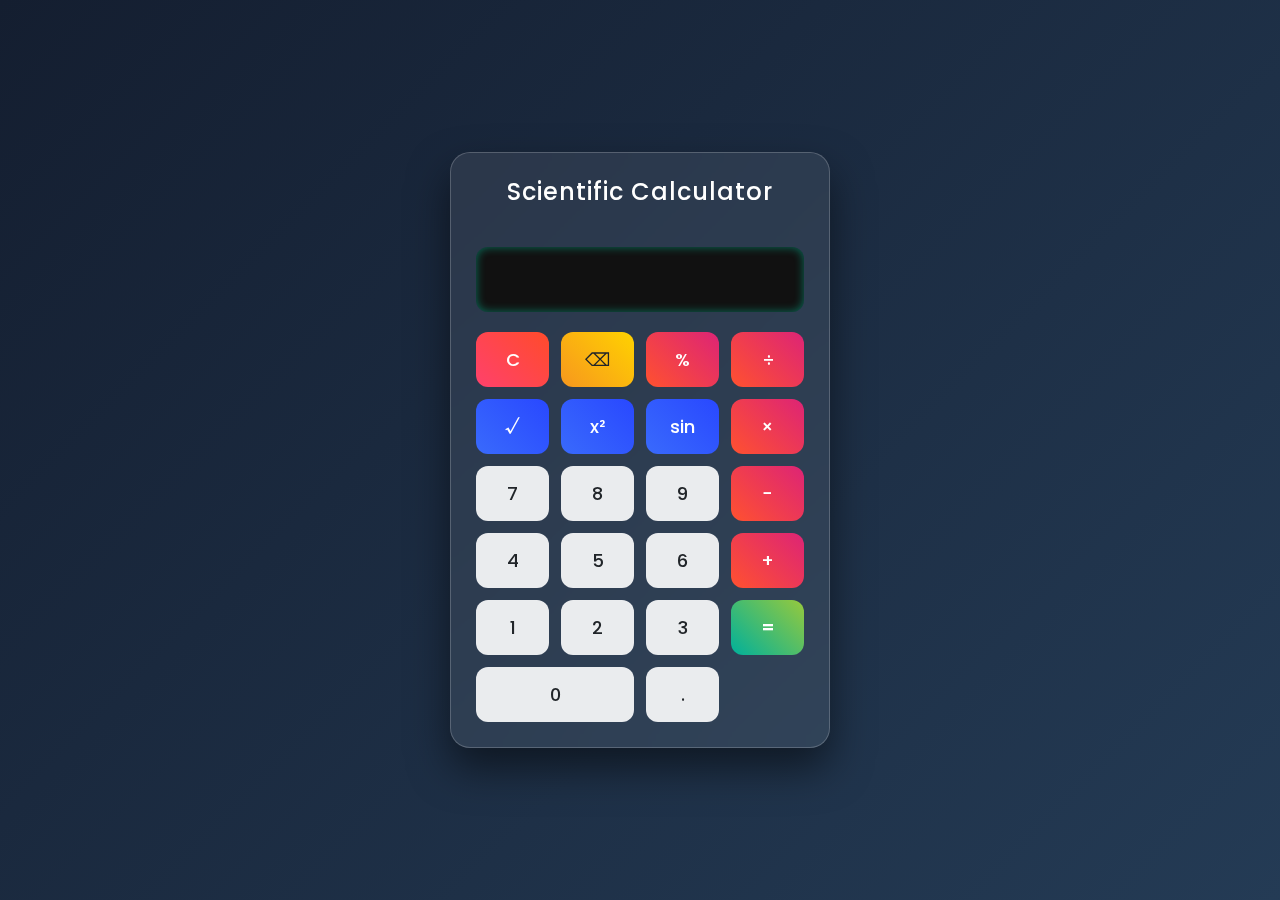
<file: index.html>
<!DOCTYPE html>
<html lang="en">
<head>
<meta charset="UTF-8">
<meta name="viewport" content="width=device-width, initial-scale=1.0">
<title>Advanced Scientific Calculator</title>

<link href="https://cdn.jsdelivr.net/npm/bootstrap@5.3.2/dist/css/bootstrap.min.css" rel="stylesheet">
<link rel="stylesheet" href="style.css">
</head>

<body>

<div class="calculator-wrapper">
    <div class="calculator">

        <div class="calculator-header">
            <h4>Scientific Calculator</h4>
        </div>

        <div id="history" class="history"></div>
        <input type="text" id="display" class="display" disabled>

        <div class="buttons">

     
            <button class="btn btn-clear" onclick="clearDisplay()">C</button>
            <button class="btn btn-back" onclick="backspace()">⌫</button>
            <button class="btn btn-operator" onclick="append('%')">%</button>
            <button class="btn btn-operator" onclick="append('/')">÷</button>

       
            <button class="btn btn-scientific" onclick="scientific('sqrt')">√</button>
            <button class="btn btn-scientific" onclick="scientific('square')">x²</button>
            <button class="btn btn-scientific" onclick="scientific('sin')">sin</button>
            <button class="btn btn-operator" onclick="append('*')">×</button>

            <button class="btn btn-number" onclick="append('7')">7</button>
            <button class="btn btn-number" onclick="append('8')">8</button>
            <button class="btn btn-number" onclick="append('9')">9</button>
            <button class="btn btn-operator" onclick="append('-')">−</button>

            <button class="btn btn-number" onclick="append('4')">4</button>
            <button class="btn btn-number" onclick="append('5')">5</button>
            <button class="btn btn-number" onclick="append('6')">6</button>
            <button class="btn btn-operator" onclick="append('+')">+</button>

         
            <button class="btn btn-number" onclick="append('1')">1</button>
            <button class="btn btn-number" onclick="append('2')">2</button>
            <button class="btn btn-number" onclick="append('3')">3</button>
            <button class="btn btn-equal" onclick="calculate()">=</button>

       
            <button class="btn btn-zero" onclick="append('0')">0</button>
            <button class="btn btn-number" onclick="append('.')">.</button>

        </div>
    </div>
</div>

<script src="script.js"></script>
</body>
</html>
</file>
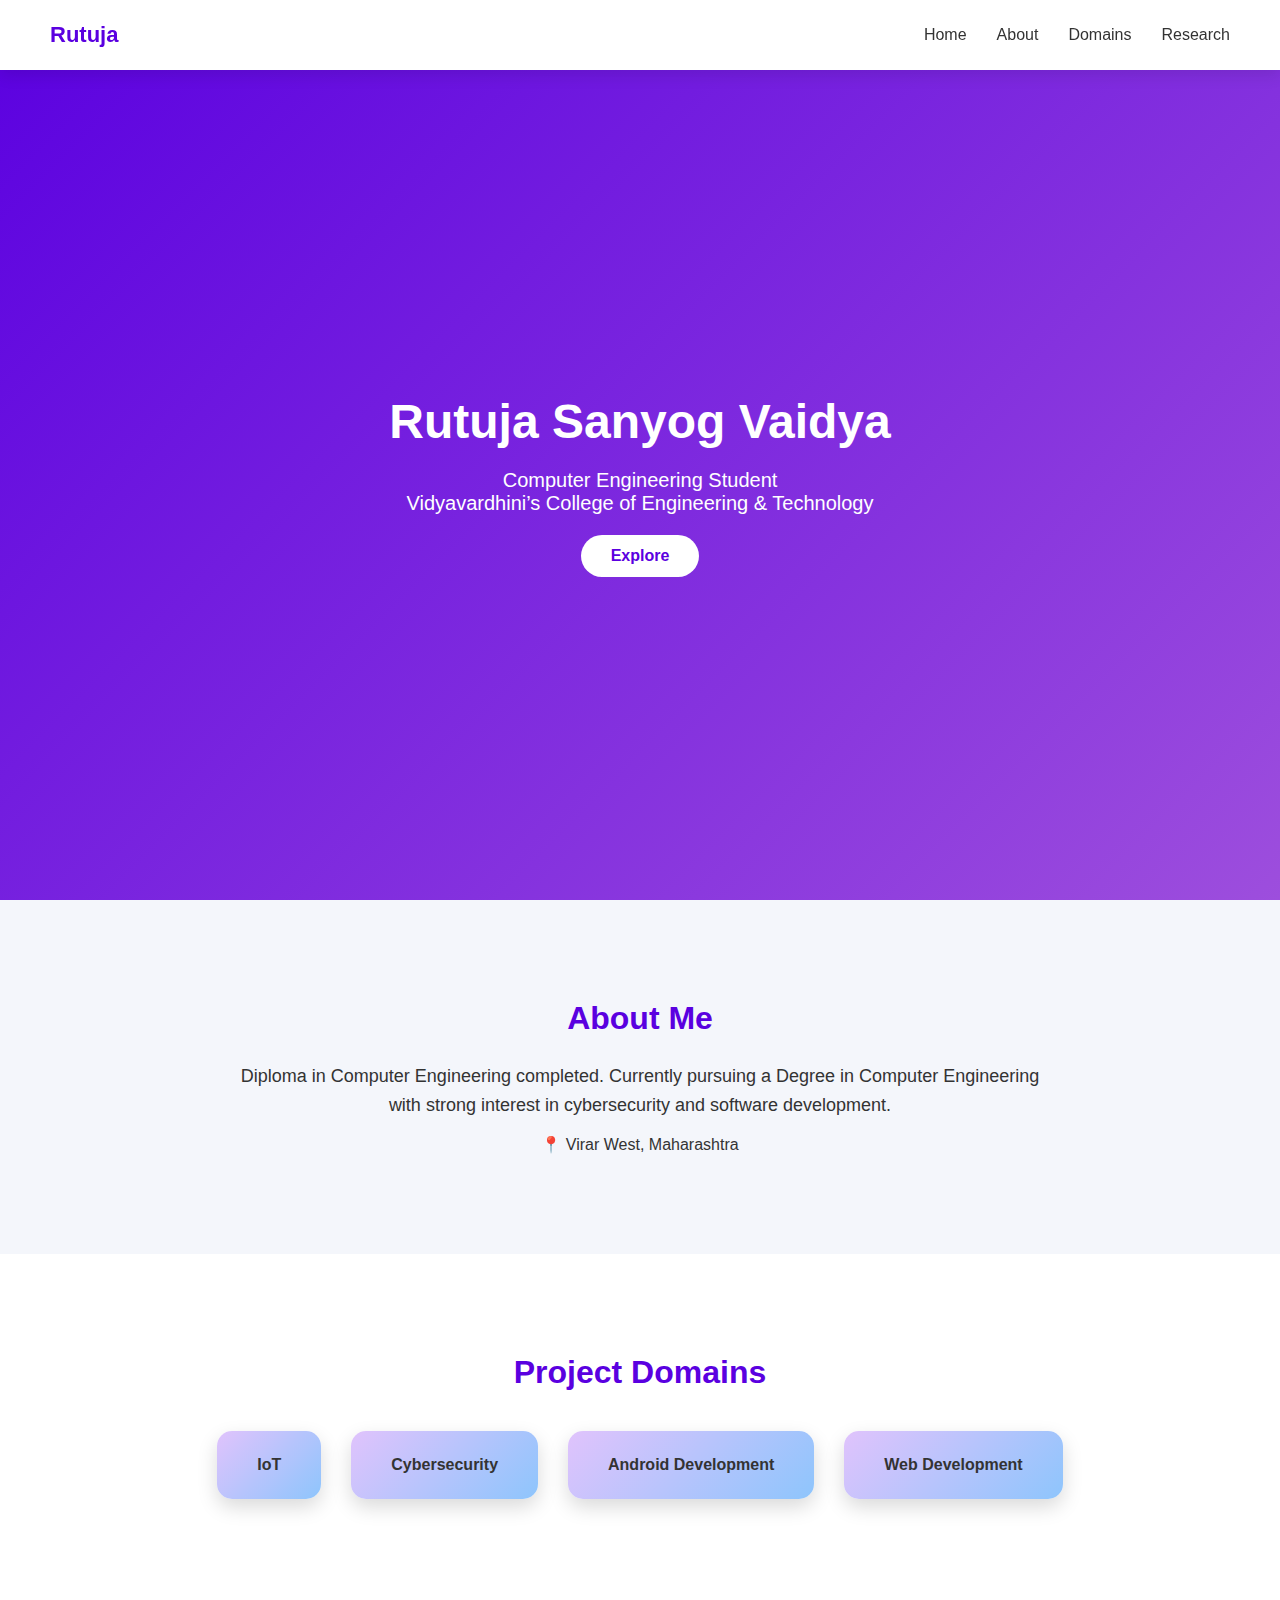
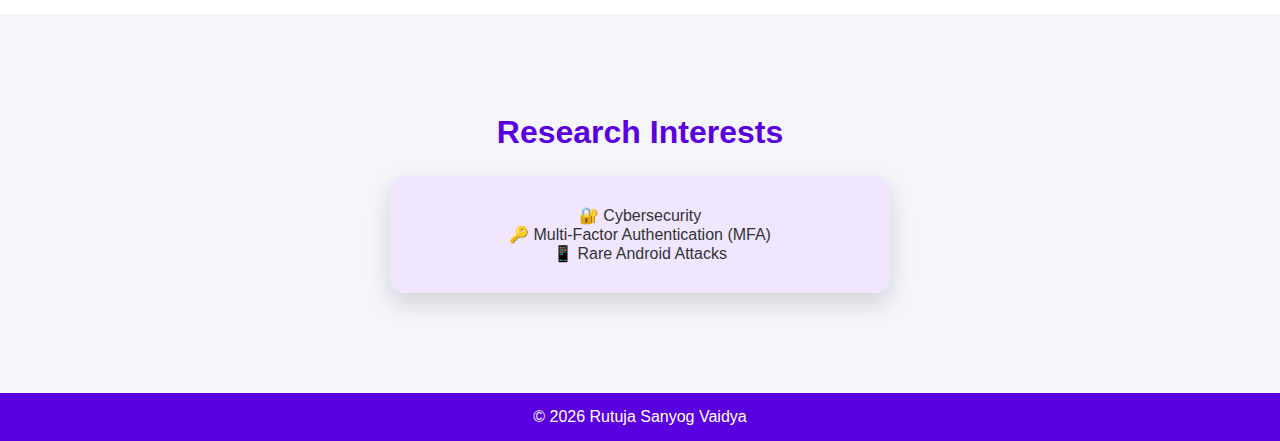
<file: landing page .html>
<!DOCTYPE html>
<html lang="en">
<head>
    <meta charset="UTF-8">
    <title>Rutuja Sanyog Vaidya | Portfolio</title>
    <link rel="stylesheet" href="landing.css">
</head>
<body>

    <!-- Navbar -->
    <nav class="navbar">
        <div class="logo">Rutuja</div>
        <ul class="nav-links">
            <li><a href="#home">Home</a></li>
            <li><a href="#about">About</a></li>
            <li><a href="#domains">Domains</a></li>
            <li><a href="#research">Research</a></li>
        </ul>
    </nav>

    <!-- Hero Section -->
    <section id="home" class="hero">
        <div class="hero-content">
            <h1 class="slide-down">Rutuja Sanyog Vaidya</h1>
            <p class="fade-in">
                Computer Engineering Student <br>
                Vidyavardhini’s College of Engineering & Technology
            </p>
            <a href="#about" class="btn">Explore</a>
        </div>
    </section>

    <!-- About -->
    <section id="about" class="section">
        <h2 class="section-title">About Me</h2>
        <p class="section-text">
            Diploma in Computer Engineering completed. Currently pursuing a
            Degree in Computer Engineering with strong interest in
            cybersecurity and software development.
        </p>
        <p class="location">📍 Virar West, Maharashtra</p>
    </section>

    <!-- Domains -->
    <section id="domains" class="section light">
        <h2 class="section-title">Project Domains</h2>
        <div class="card-container">
            <div class="card">IoT</div>
            <div class="card">Cybersecurity</div>
            <div class="card">Android Development</div>
            <div class="card">Web Development</div>
        </div>
    </section>

    <!-- Research -->
    <section id="research" class="section">
        <h2 class="section-title">Research Interests</h2>
        <div class="research-box">
            <p>🔐 Cybersecurity</p>
            <p>🔑 Multi-Factor Authentication (MFA)</p>
            <p>📱 Rare Android Attacks</p>
        </div>
    </section>

    <!-- Footer -->
    <footer>
        <p>© 2026 Rutuja Sanyog Vaidya</p>
    </footer>

</body>
</html>
</file>
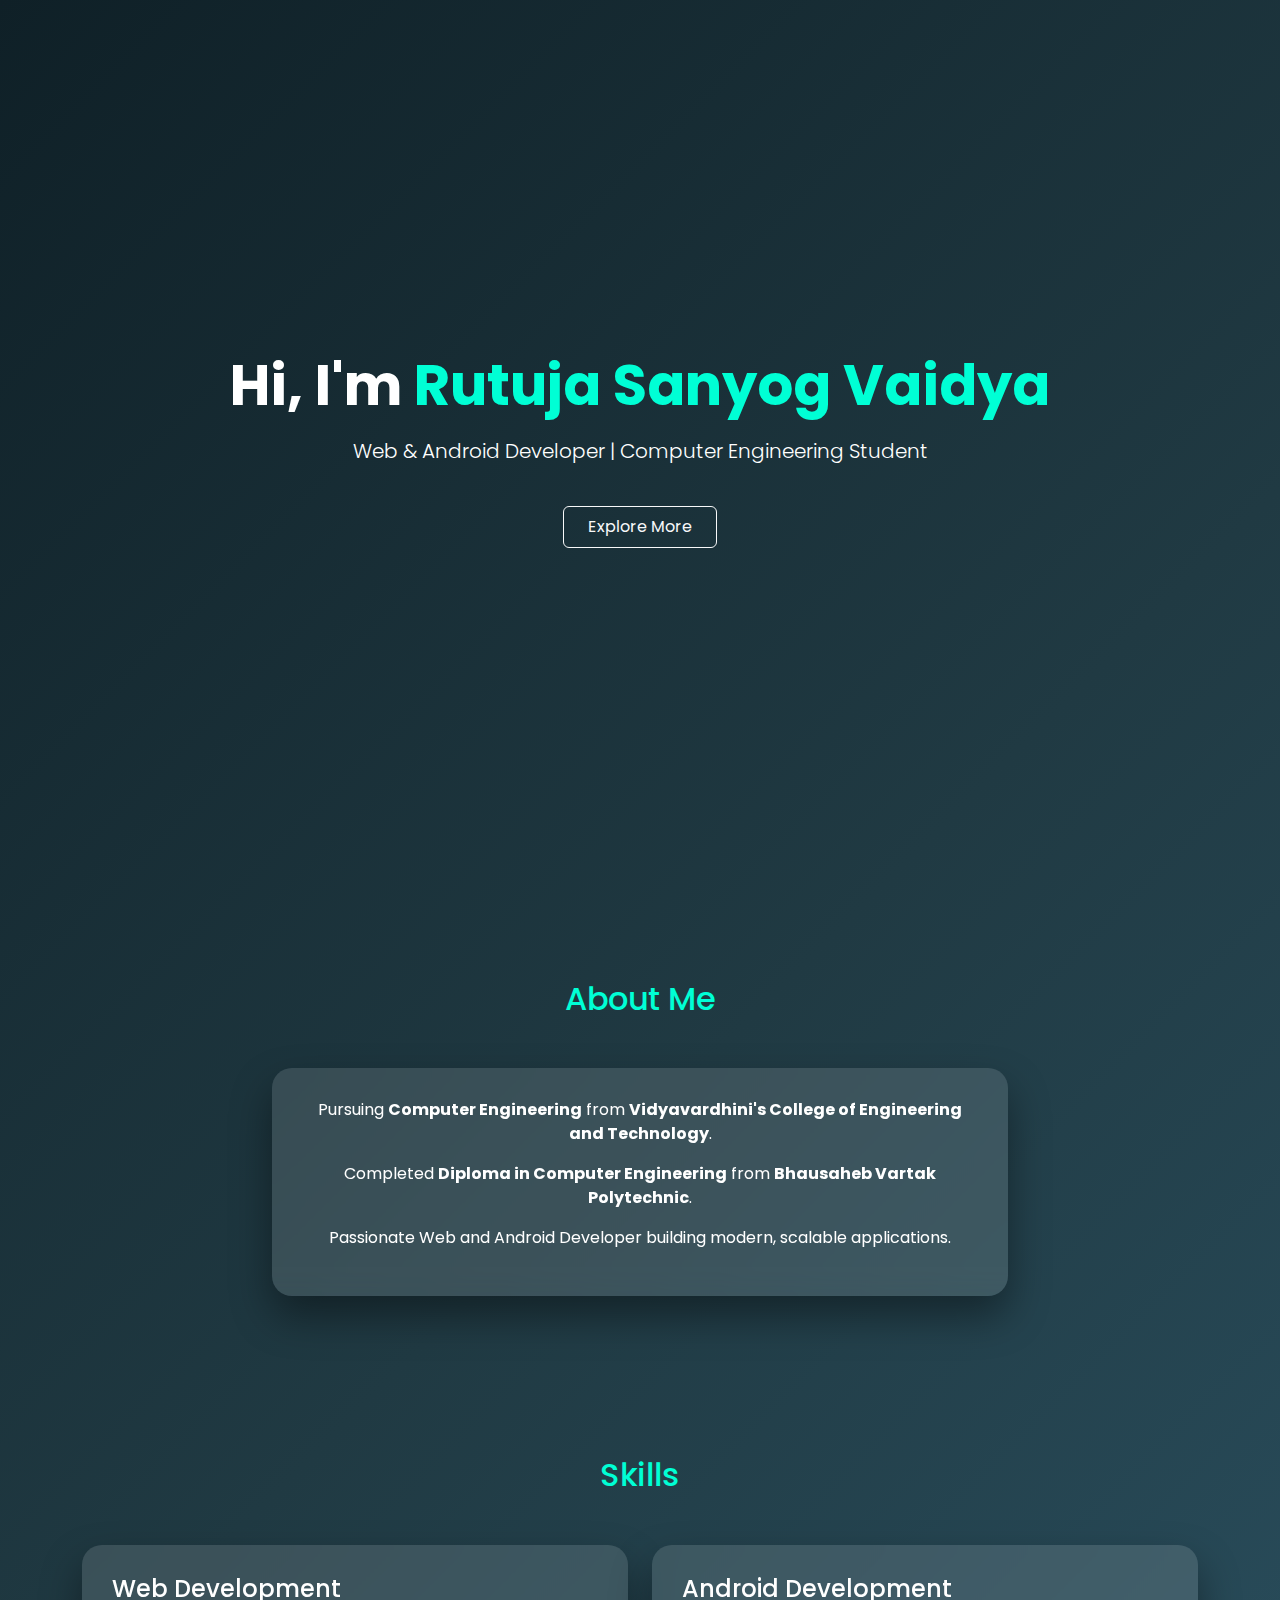
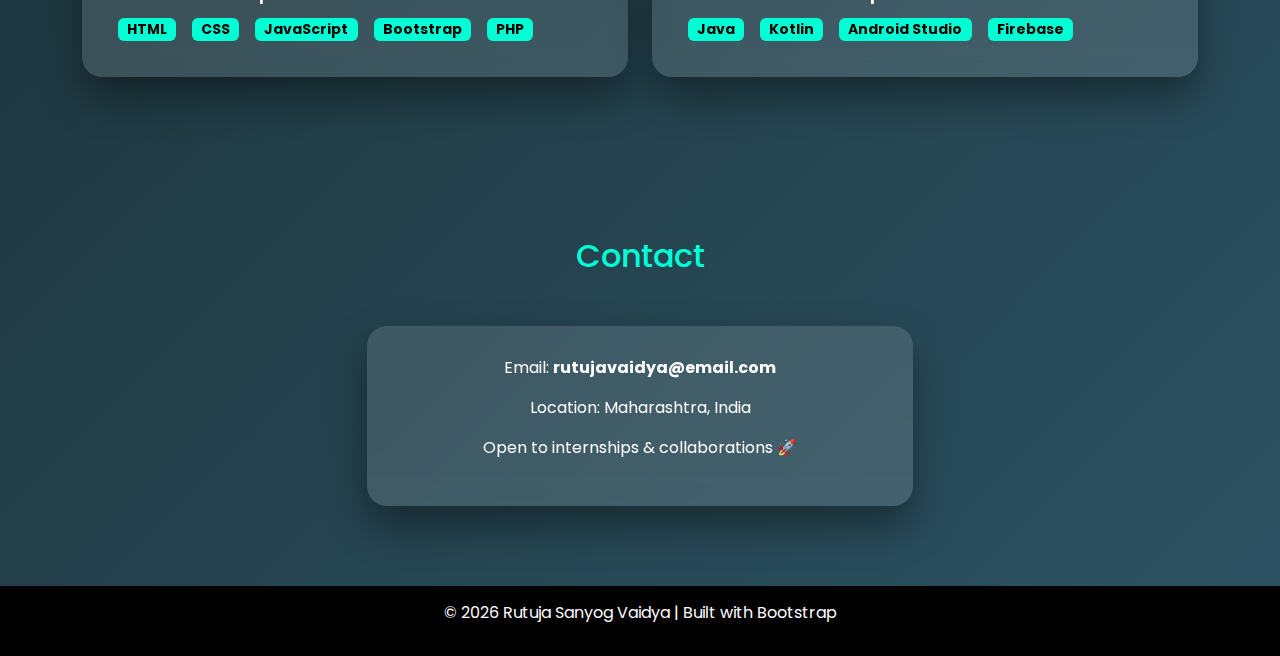
<file: practical4.html>
<!DOCTYPE html>
<html lang="en">
<head>
  <meta charset="UTF-8">
  <title>Rutuja Sanyog Vaidya | Portfolio</title>
  <meta name="viewport" content="width=device-width, initial-scale=1">

  <!-- Bootstrap -->
  <link href="https://cdn.jsdelivr.net/npm/bootstrap@5.3.2/dist/css/bootstrap.min.css" rel="stylesheet">

  <!-- Google Font -->
  <link href="https://fonts.googleapis.com/css2?family=Poppins:wght@300;400;600;700&display=swap" rel="stylesheet">

  <!-- External CSS -->
  <link rel="stylesheet" href="pr4.css">
</head>

<body>

<!-- HERO SECTION -->
<section class="hero">
  <div class="container text-center">
    <h1 class="display-4 fw-bold">
      Hi, I'm <span>Rutuja Sanyog Vaidya</span>
    </h1>
    <p class="lead mt-3">
      Web & Android Developer | Computer Engineering Student
    </p>
    <a href="#about" class="btn btn-outline-light mt-4 px-4 py-2">Explore More</a>
  </div>
</section>

<!-- ABOUT SECTION -->
<section id="about" class="section">
  <div class="container">
    <h2 class="section-title">About Me</h2>
    <div class="row justify-content-center">
      <div class="col-md-8">
        <div class="card-3d text-center">
          <p>
            Pursuing <strong>Computer Engineering</strong> from
            <strong>Vidyavardhini's College of Engineering and Technology</strong>.
          </p>
          <p>
            Completed <strong>Diploma in Computer Engineering</strong> from
            <strong>Bhausaheb Vartak Polytechnic</strong>.
          </p>
          <p>
            Passionate Web and Android Developer building modern, scalable applications.
          </p>
        </div>
      </div>
    </div>
  </div>
</section>

<!-- SKILLS -->
<section class="section">
  <div class="container">
    <h2 class="section-title">Skills</h2>
    <div class="row g-4">
      <div class="col-md-6">
        <div class="card-3d">
          <h4>Web Development</h4>
          <span class="badge skill">HTML</span>
          <span class="badge skill">CSS</span>
          <span class="badge skill">JavaScript</span>
          <span class="badge skill">Bootstrap</span>
          <span class="badge skill">PHP</span>
        </div>
      </div>
      <div class="col-md-6">
        <div class="card-3d">
          <h4>Android Development</h4>
          <span class="badge skill">Java</span>
          <span class="badge skill">Kotlin</span>
          <span class="badge skill">Android Studio</span>
          <span class="badge skill">Firebase</span>
        </div>
      </div>
    </div>
  </div>
</section>

<!-- CONTACT -->
<section class="section">
  <div class="container">
    <h2 class="section-title">Contact</h2>
    <div class="row justify-content-center">
      <div class="col-md-6">
        <div class="card-3d text-center">
          <p>Email: <strong>rutujavaidya@email.com</strong></p>
          <p>Location: Maharashtra, India</p>
          <p>Open to internships & collaborations 🚀</p>
        </div>
      </div>
    </div>
  </div>
</section>

<footer>
  <p>© 2026 Rutuja Sanyog Vaidya | Built with Bootstrap</p>
</footer>

</body>
</html>
</file>
<file: style.css>
@import url('https://fonts.googleapis.com/css2?family=Poppins:wght@300;400;600&display=swap');

body {
    margin: 0;
    height: 100vh;
    display: flex;
    justify-content: center;
    align-items: center;
    font-family: 'Poppins', sans-serif;
    background: linear-gradient(135deg, #141e30, #243b55);
}

/* Wrapper */
.calculator-wrapper {
    display: flex;
    justify-content: center;
    align-items: center;
}

/* Calculator Card */
.calculator {
    width: 380px;
    padding: 25px;
    border-radius: 20px;
    background: rgba(255, 255, 255, 0.08);
    backdrop-filter: blur(15px);
    border: 1px solid rgba(255, 255, 255, 0.2);
    box-shadow: 0 20px 40px rgba(0, 0, 0, 0.5);
}

/* Header */
.calculator-header {
    text-align: center;
    color: white;
    margin-bottom: 15px;
    letter-spacing: 1px;
}

/* History */
.history {
    color: #cccccc;
    font-size: 14px;
    min-height: 20px;
    text-align: right;
    margin-bottom: 5px;
    opacity: 0.8;
}

/* Display */
.display {
    width: 100%;
    height: 65px;
    font-size: 24px;
    text-align: right;
    padding: 10px 15px;
    border-radius: 12px;
    border: none;
    outline: none;
    margin-bottom: 20px;
    background: #111;
    color: #00ffcc;
    box-shadow: inset 0 0 10px rgba(0, 255, 204, 0.4);
}

/* Grid Layout */
.buttons {
    display: grid;
    grid-template-columns: repeat(4, 1fr);
    gap: 12px;
}

/* Base Button */
.btn {
    height: 55px;
    border: none;
    border-radius: 12px;
    font-size: 18px;
    font-weight: 500;
    cursor: pointer;
    transition: 0.2s ease-in-out;
}

/* Number Buttons */
.btn-number {
    background: rgba(255, 255, 255, 0.9);
}

.btn-number:hover {
    background: white;
    transform: translateY(-3px);
}

/* Zero Button (span 2 columns) */
.btn-zero {
    grid-column: span 2;
    background: rgba(255, 255, 255, 0.9);
}

.btn-zero:hover {
    background: white;
    transform: translateY(-3px);
}

/* Operators */
.btn-operator {
    background: linear-gradient(45deg, #ff512f, #dd2476);
    color: white;
}

.btn-operator:hover {
    transform: translateY(-3px);
    box-shadow: 0 6px 15px rgba(255, 81, 47, 0.4);
}

/* Scientific */
.btn-scientific {
    background: linear-gradient(45deg, #396afc, #2948ff);
    color: white;
}

.btn-scientific:hover {
    transform: translateY(-3px);
    box-shadow: 0 6px 15px rgba(57, 106, 252, 0.4);
}

/* Equal */
.btn-equal {
    background: linear-gradient(45deg, #00b09b, #96c93d);
    color: white;
    font-weight: 600;
}

.btn-equal:hover {
    transform: translateY(-3px);
    box-shadow: 0 6px 20px rgba(0, 176, 155, 0.5);
}

/* Clear */
.btn-clear {
    background: linear-gradient(45deg, #ff416c, #ff4b2b);
    color: white;
}

/* Backspace */
.btn-back {
    background: linear-gradient(45deg, #f7971e, #ffd200);
}

/* Responsive */
@media (max-width: 420px) {
    .calculator {
        width: 95%;
    }
}
</file>
<file: landing.css>
/* Base */
* {
    margin: 0;
    padding: 0;
    box-sizing: border-box;
}

html {
    scroll-behavior: smooth;   /* 🔥 Smooth scrolling */
}

body {
    font-family: 'Segoe UI', sans-serif;
    background-color: #f4f6fb;
    color: #333;
}

/* Navbar */
.navbar {
    position: fixed;
    top: 0;
    width: 100%;
    height: 70px;
    background: #ffffff;
    display: flex;
    justify-content: space-between;
    align-items: center;
    padding: 0 50px;
    box-shadow: 0 5px 15px rgba(0,0,0,0.1);
    z-index: 1000;
}

.logo {
    font-size: 22px;
    font-weight: bold;
    color: #5a00e0;
}

.nav-links {
    list-style: none;
    display: flex;
}

.nav-links li {
    margin-left: 30px;
}

.nav-links a {
    text-decoration: none;
    color: #333;
    font-weight: 500;
    position: relative;
    padding-bottom: 5px;
}

/* Hover underline animation */
.nav-links a::after {
    content: "";
    position: absolute;
    width: 0;
    height: 2px;
    background: #5a00e0;
    left: 0;
    bottom: 0;
    transition: width 0.3s ease;
}

.nav-links a:hover::after {
    width: 100%;
}

/* Hero */
.hero {
    height: 100vh;
    background: linear-gradient(135deg, #5a00e0, #9d4edd);
    display: flex;
    justify-content: center;
    align-items: center;
    text-align: center;
    color: white;
    padding-top: 70px; /* navbar offset */
}

.hero-content h1 {
    font-size: 48px;
}

.hero-content p {
    font-size: 20px;
    margin: 20px 0;
}

/* Button */
.btn {
    display: inline-block;
    padding: 12px 30px;
    background: white;
    color: #5a00e0;
    border-radius: 30px;
    text-decoration: none;
    font-weight: bold;
    transition: 0.3s ease;
}

.btn:hover {
    transform: scale(1.1);
    box-shadow: 0 10px 25px rgba(0,0,0,0.25);
}

/* Sections */
.section {
    padding: 100px 80px;
    text-align: center;
}

/* Prevent navbar overlap */
.section:target {
    scroll-margin-top: 80px;
}

.light {
    background-color: white;
}

.section-title {
    font-size: 32px;
    margin-bottom: 25px;
    color: #5a00e0;
}

.section-text {
    font-size: 18px;
    max-width: 800px;
    margin: auto;
    line-height: 1.6;
}

.location {
    margin-top: 15px;
    font-weight: 500;
}

/* Cards */
.card-container {
    display: flex;
    justify-content: center;
    flex-wrap: wrap;
}

.card {
    background: linear-gradient(135deg, #e0c3fc, #8ec5fc);
    padding: 25px 40px;
    margin: 15px;
    border-radius: 15px;
    font-weight: bold;
    box-shadow: 0 8px 20px rgba(0,0,0,0.15);
    transition: 0.3s ease;
}

.card:hover {
    transform: translateY(-10px) scale(1.05);
    box-shadow: 0 15px 35px rgba(0,0,0,0.3);
}

/* Research */
.research-box {
    max-width: 500px;
    margin: auto;
    background: #f0e6ff;
    padding: 30px;
    border-radius: 15px;
    box-shadow: 0 10px 25px rgba(0,0,0,0.15);
}

/* Footer */
footer {
    background: #5a00e0;
    color: white;
    text-align: center;
    padding: 15px;
}

/* Animations */
.fade-in {
    animation: fadeIn 1.5s ease;
}

.slide-down {
    animation: slideDown 1.2s ease;
}

@keyframes fadeIn {
    from { opacity: 0; }
    to { opacity: 1; }
}

@keyframes slideDown {
    from { opacity: 0; transform: translateY(-40px); }
    to { opacity: 1; transform: translateY(0); }
}
</file>
<file: pr4.css>
body {
  font-family: 'Poppins', sans-serif;
  background: linear-gradient(135deg, #0f2027, #203a43, #2c5364);
  color: #ffffff;
}

/* HERO */
.hero {
  min-height: 100vh;
  display: flex;
  align-items: center;
  justify-content: center;
}

.hero span {
  color: #00ffd5;
}

/* SECTIONS */
.section {
  padding: 80px 0;
}

.section-title {
  text-align: center;
  margin-bottom: 50px;
  color: #00ffd5;
}

/* 3D CARD */
.card-3d {
  background: rgba(255, 255, 255, 0.12);
  border-radius: 20px;
  padding: 30px;
  box-shadow: 0 20px 40px rgba(0,0,0,0.4);
  transition: transform 0.4s ease, box-shadow 0.4s ease;
  backdrop-filter: blur(12px);
}

.card-3d:hover {
  transform: rotateX(10deg) rotateY(10deg) scale(1.05);
  box-shadow: 0 40px 60px rgba(0,0,0,0.6);
}

/* SKILLS */
.skill {
  background-color: #00ffd5;
  color: #000;
  margin: 6px;
  font-size: 14px;
}

/* FOOTER */
footer {
  background: #000;
  text-align: center;
  padding: 15px;
}
</file>
